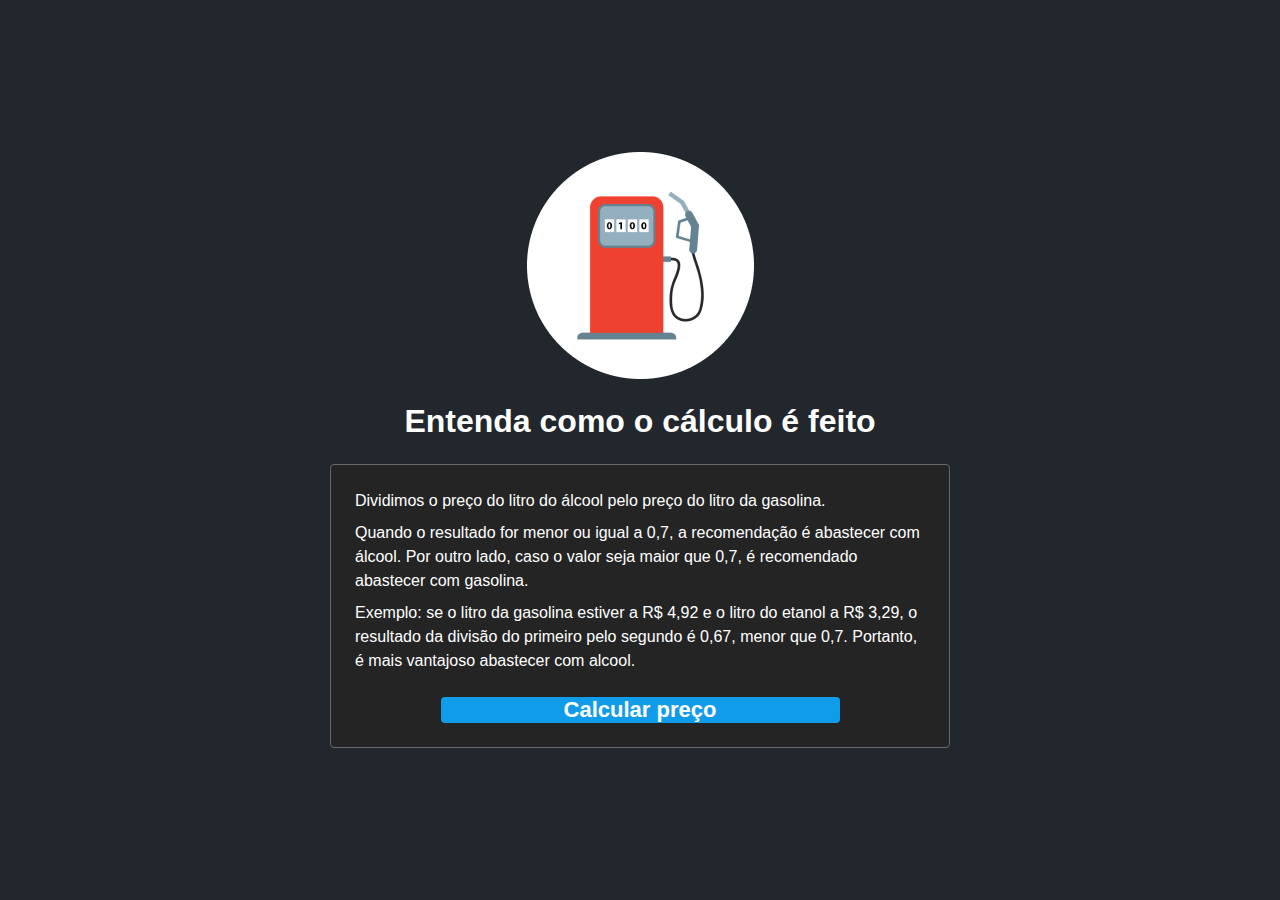
<file: calculo.html>
<!DOCTYPE html>
<html lang="pt-br">
<head>
    <meta charset="UTF-8">
    <meta name="viewport" content="width=device-width, initial-scale=1.0">
    <link rel='stylesheet' href='style.css'>
    <title>Entenda como o calculo é feito</title>
</head>
<body>
    <main class="container">
        <img class="logo" src="./assets/logo.png" alt="Logo do site calculadora gasolina e alcool"/>
        <h1 class="title">Entenda como o cálculo é feito</h1>

        <section class="sobre">
            <p>
                Dividimos o preço do litro do álcool pelo preço do litro da gasolina. 
            </p>

            <p>
                Quando o resultado for menor ou igual a 0,7, a recomendação é abastecer com álcool.
                Por outro lado, caso o valor seja maior que 0,7, é recomendado abastecer com gasolina.
            </p>

            <p>
                Exemplo: se o litro da gasolina estiver a R$ 4,92 e o litro do etanol a R$ 3,29, o resultado da divisão do primeiro pelo segundo
                é 0,67, menor que 0,7. Portanto, é mais vantajoso abastecer com alcool. 
            </p>

            <a class="button-calcular" href="index.html">
                Calcular preço
            </a>

        </section>
    </main>
</body>
</html>
</file>
<file: style.css>
*{
    margin: 0 auto;
    font-family: sans-serif;
    box-sizing: border-box;
}
body{
    background-color: #22272e;
    height: 100vh;
    display: flex;
    justify-content: center;
    align-items: center;
    flex-direction: column;
}
.container{
    max-width: 720px;
    display: flex;
    flex-direction: column;
    justify-content: center;
    align-items: center;
    padding: 0 14px;
}
.logo{
    max-width: 227px;
}
.title{
    text-align: center;
    color: #FFF ;
    margin: 24px 0;
}
.form label{
    color: #FFF;
    font-size: 20px;
}
.input{
    width: 100%;
    height: 48px;
    border-radius: 4px;
    font-size: 20px;
    padding: 0 14px;
    margin-top: 8px;
    margin-bottom: 16px;
}
.button{
    width: 100%;
    height: 48px;
    background-color: #119cea;
    cursor: pointer;
    border: 0;
    border-radius: 4px;
    color: #FFF;
    font-size: 22px;
    font-weight: bold;
}
.result{
    background-color: #00b63e;
    max-width: 520px;
    padding: 20px 28px;
    text-align: center;
    margin-top: 28px;
    border-radius: 4px;
    display: flex;
    flex-direction: column;
    border: 1px solid #696969;
    user-select: none;
    transition: transform 0.8s;
}
.hide{
    display: none;
}
.result:hover{
    transform: scale(1.1);
}
.result span{
    color: #FFF;
    margin-bottom: 8px;
}
#text-result{
    font-size: 24px;
    font-weight: bold;
}
.info{
    position: fixed;
    right: 14px;
    bottom: 22px;
}
.info-img{
    width: 66px;
    height: 66px;
}
.tooltip{
    color: #FFF;
    background-color: #0f0f0f;
    padding: 10px 8px;
    border-radius: 6px;
    position: relative; 
    bottom: 28px;
    display: none;
}
.info:hover .tooltip{
    display: inline;
}

.sobre{
    max-width: 620px;
    background-color: #242424;
    padding: 24px;
    border: 1px solid #696969;
    border-radius: 4px;
}
.sobre p{
    color: #FFF;
    margin-bottom: 8px;
    line-height: 150%;
}
.button-calcular{
    background-color: #119cea;
    height: 48;
    width: 70%;
    display: flex;
    justify-content: center;
    align-items: center;
    color: #FFF;
    text-decoration: none;
    font-size: 22px;
    font-weight: bold;
    margin-top: 24px;
    border-radius: 4px;

}
</file>
